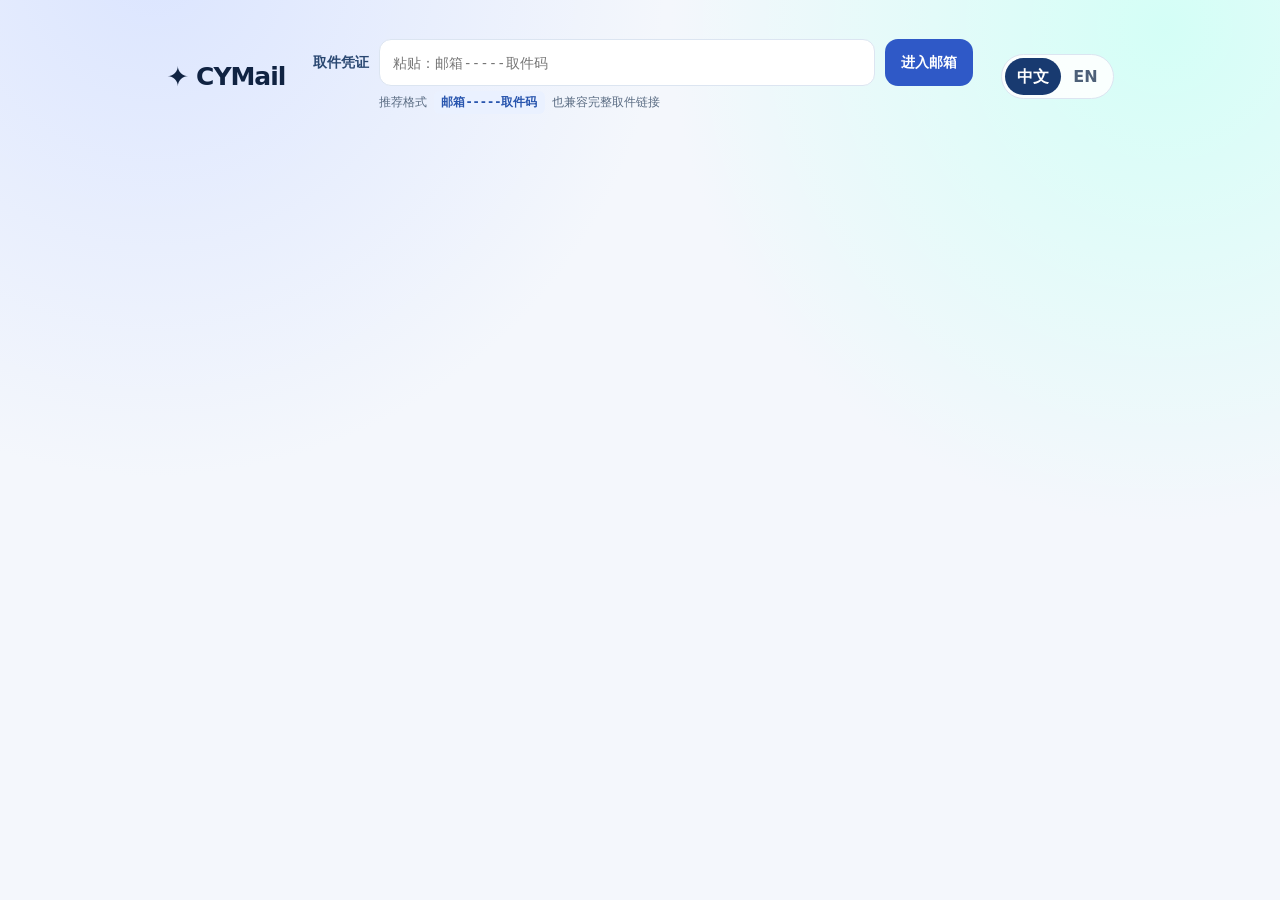
<file: pickup-web/index.html>
<!doctype html>
<html lang="zh-CN">
<head>
  <meta charset="utf-8">
  <meta name="viewport" content="width=device-width,initial-scale=1">
  <title>CYMail 邮箱取件</title>
  <link rel="stylesheet" href="styles.css?v=20260809-5">
</head>
<body>
  <div class="page-shell">
    <header class="site-header">
      <div class="brand"><span class="brand-star">✦</span><strong>CYMail</strong></div>
      <section id="access-panel" class="header-pickup">
        <strong class="header-pickup-label">取件凭证</strong>
        <div class="access-row"><input id="credential" autocomplete="off" spellcheck="false" placeholder="粘贴：邮箱-----取件码"><button id="submit">进入邮箱</button></div>
        <div class="credential-hint"><span>推荐格式</span><code>邮箱-----取件码</code><small>也兼容完整取件链接</small></div>
        <div id="status" role="status"></div>
      </section>
      <div class="header-tools">
        <div class="language"><button class="active" data-lang="zh">中文</button><button data-lang="en">EN</button></div>
        <button id="logout" class="text-button hidden">退出</button>
      </div>
    </header>

    <main>
      <div id="workspace" class="workspace hidden">
        <section class="workspace-card">
          <div class="soft-shape"></div>
          <h1 id="email">-</h1>
          <div class="badges"><span id="mail-count">0 封邮件</span><span id="validity">有效期 -</span><span>自动刷新中</span><span>私密凭证访问</span></div>
          <div class="divider"></div>
          <div class="state-title">当前邮箱状态</div>
          <div class="progress"><span id="progress-bar"></span></div>
          <p id="remaining" class="remaining">正在计算有效期…</p>
          <div class="workspace-actions"><button id="copy-email" class="light-button">复制邮箱</button><button id="refresh" class="light-button compact">刷新收件箱</button></div>
        </section>

        <section class="private-link-card">
          <div><strong>已启用私密凭证访问</strong><p>仅可通过有效取件链接或“邮箱-----取件码”进入。公开创建、领取和切换入口已关闭。<span id="link-time"></span></p></div>
          <div class="link-row"><input id="private-link" readonly><button id="copy-link">复制私密链接</button><button id="open-link" class="light-button compact">打开链接</button></div>
        </section>

        <section class="mail-workspace">
          <aside class="inbox-pane">
            <div class="pane-header"><div><strong>收件箱</strong><span id="inbox-count">0 封邮件</span></div><small id="last-refresh">尚未刷新</small></div>
            <div id="message-list" class="message-list"></div>
          </aside>

          <article class="detail-pane">
            <div class="detail-actions"><button id="load-remote-images" class="light-button compact hidden">加载远程图片</button><button id="copy-body" class="light-button compact">复制正文</button><button id="close-detail" class="light-button compact">关闭详情</button></div>
            <div id="empty-detail" class="empty-detail"><span>✉</span><strong>选择一封邮件</strong><p>从左侧收件箱选择邮件后，可在这里查看内容和验证码。</p></div>
            <div id="message-detail" class="hidden">
              <section class="subject-card"><h2 id="detail-subject">无主题</h2><p><span id="detail-sender">未知发件人</span><span id="detail-recipient">收件：-</span><span id="detail-time">-</span></p></section>
              <section class="body-card">
                <iframe id="detail-html" class="email-html hidden" title="邮件原始内容" sandbox="" referrerpolicy="no-referrer"></iframe>
                <div id="detail-text" class="email-preview">
                  <div id="detail-brand" class="detail-brand"></div>
                  <p id="detail-lead" class="detail-lead"></p>
                  <div id="detail-otp" class="detail-otp hidden"><strong></strong></div>
                  <pre id="detail-body"></pre>
                </div>
              </section>
            </div>
          </article>
        </section>
      </div>
    </main>
  </div>
  <div id="toast" class="toast" role="status"></div>
  <script src="credential-parser.js?v=20260809-1" defer></script>
  <script src="app.js?v=20260810-2" defer></script>
</body>
</html>
</file>
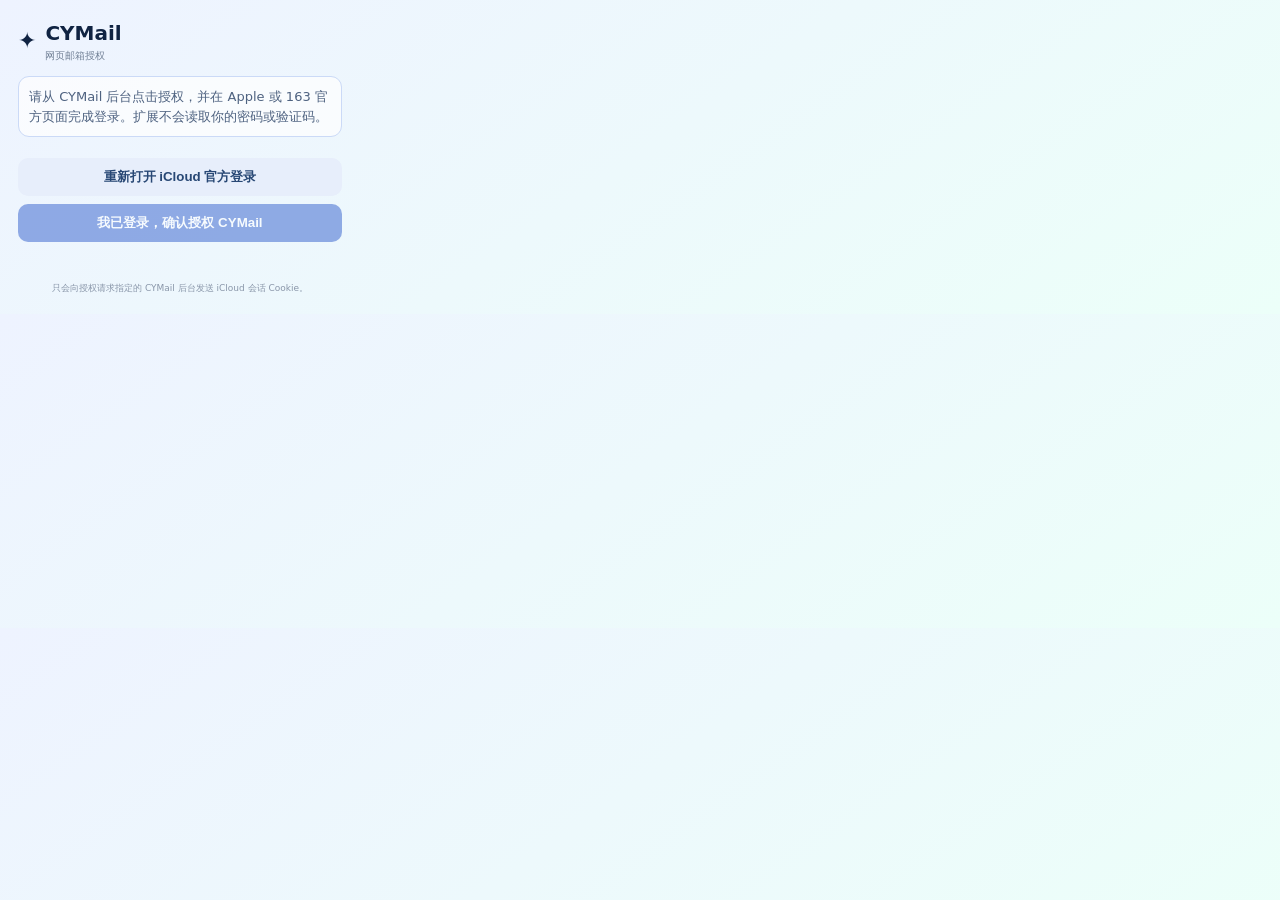
<file: browser-extension/popup.html>
<!doctype html>
<html lang="zh-CN">
<head>
  <meta charset="utf-8">
  <meta name="viewport" content="width=device-width,initial-scale=1">
  <title>CYMail 网页邮箱授权</title>
  <link rel="stylesheet" href="popup.css">
</head>
<body>
  <main>
    <header><span>✦</span><div><strong>CYMail</strong><small>网页邮箱授权</small></div></header>
    <p class="notice">请从 CYMail 后台点击授权，并在 Apple 或 163 官方页面完成登录。扩展不会读取你的密码或验证码。</p>
    <section id="pending" class="pending hidden">
      <small>待授权的 CYMail 后台</small>
      <strong id="backend-host"></strong>
      <span id="expires-at"></span>
    </section>
    <button id="open" class="secondary">重新打开 iCloud 官方登录</button>
    <button id="authorize" disabled>我已登录，确认授权 CYMail</button>
    <p id="status" role="status"></p>
    <footer>只会向授权请求指定的 CYMail 后台发送 iCloud 会话 Cookie。</footer>
  </main>
  <script src="popup.js"></script>
</body>
</html>
</file>
<file: pickup-web/styles.css>
:root {
  color-scheme: light;
  --ink: #102342;
  --muted: #728198;
  --line: #dce5f1;
  --blue: #2f59c7;
  --blue-2: #4268f4;
  --green: #12b983;
  --panel: rgba(255, 255, 255, .92);
  --soft: #f3f6fb;
  --shadow: 0 17px 48px rgba(52, 82, 128, .09);
}

* { box-sizing: border-box; }

html { min-width: 320px; }

body {
  margin: 0;
  min-height: 100vh;
  color: var(--ink);
  background:
    radial-gradient(circle at 12% -4%, rgba(218, 228, 255, .95) 0, rgba(218, 228, 255, 0) 35%),
    radial-gradient(circle at 91% 3%, rgba(210, 255, 246, .94) 0, rgba(210, 255, 246, 0) 34%),
    #f4f7fc;
  font: 15px/1.5 Inter, ui-sans-serif, system-ui, -apple-system, BlinkMacSystemFont, "Segoe UI", sans-serif;
}

button, input { font: inherit; }

button {
  border: 0;
  border-radius: 13px;
  padding: 12px 19px;
  color: #fff;
  background: var(--blue);
  font-weight: 800;
  cursor: pointer;
  transition: transform .16s ease, filter .16s ease, box-shadow .16s ease;
}

button:hover { filter: brightness(.985); transform: translateY(-1px); }
button:disabled { opacity: .55; cursor: wait; transform: none; }

.page-shell {
  width: 74vw;
  max-width: 1500px;
  margin: 0 auto;
  padding: 39px 0 72px;
}

@media (max-width: 1200px) {
  .page-shell { width: calc(100% - 32px); }
}

.site-header {
  display: grid;
  grid-template-columns: auto minmax(420px, 760px) auto;
  align-items: center;
  justify-content: space-between;
  gap: 28px;
  min-height: 45px;
  margin-bottom: 28px;
}

.brand { display: flex; align-items: center; gap: 8px; font-size: 25px; letter-spacing: -.04em; }
.brand-star { font-size: 27px; line-height: 1; }
.header-tools, .language { display: flex; align-items: center; gap: 10px; }

.language {
  gap: 0;
  padding: 3px;
  border: 1px solid var(--line);
  border-radius: 999px;
  background: rgba(255, 255, 255, .86);
}

.language button, .text-button {
  padding: 6px 12px;
  border: 0;
  border-radius: 999px;
  color: var(--muted);
  background: transparent;
  font-weight: 700;
  box-shadow: none;
}

.language button.active { color: #fff; background: #183a70; }
.text-button { font-weight: 500; }

.header-pickup {
  position: relative;
  display: grid;
  grid-template-columns: auto minmax(0, 1fr);
  align-items: center;
  gap: 10px;
  min-width: 0;
}

.header-pickup-label { color: #294771; font-size: 13px; white-space: nowrap; }
.eyebrow { color: #6d7f98; font-size: 12px; font-weight: 900; letter-spacing: .14em; }
.access-row { display: grid; grid-template-columns: minmax(0, 1fr) auto; gap: 10px; min-width: 0; }
label { display: block; margin: 25px 0 8px; font-weight: 800; }

.access-row input, .link-row input {
  min-width: 0;
  padding: 14px 16px;
  border: 1px solid var(--line);
  border-radius: 13px;
  outline: 0;
  color: var(--ink);
  background: #fff;
}

.access-row input { height: 43px; padding: 10px 13px; border-radius: 12px; font: 12px/1.5 ui-monospace, SFMono-Regular, Menlo, Consolas, monospace; letter-spacing: 0; }
.access-row button { min-height: 43px; padding: 9px 16px; font-size: 13px; }
.access-row input:focus { border-color: var(--blue-2); box-shadow: 0 0 0 3px rgba(68, 104, 242, .1); }
.access-row input.credential-valid{border-color:#18a87d;background:#f5fffb;box-shadow:0 0 0 3px rgba(24,168,125,.09)}
.credential-hint{grid-column:2;display:flex;align-items:center;gap:7px;margin-top:-5px;color:#8190a5;font-size:9px}.credential-hint code{padding:3px 7px;border-radius:6px;color:#2855ae;background:#eaf1ff;font:800 9px ui-monospace,SFMono-Regular,Menlo,Consolas,monospace}.credential-hint small{font-size:9px}
#status { position: absolute; top: calc(100% + 3px); left: 58px; z-index: 2; min-height: 0; color: #c24852; font-size: 11px; }
#status.success{color:#07865f}
#status:empty { display: none; }

.workspace { display: grid; gap: 16px; }
.workspace-card, .private-link-card, .inbox-pane, .detail-pane {
  border: 1px solid rgba(209, 221, 239, .92);
  background: var(--panel);
  box-shadow: var(--shadow);
}

.workspace-card {
  position: relative;
  overflow: hidden;
  height: 347px;
  min-height: 347px;
  padding: 27px;
  border-radius: 29px;
  background: linear-gradient(110deg, rgba(255, 255, 255, .96), rgba(239, 253, 251, .89));
}

.soft-shape {
  position: absolute;
  top: -38px;
  right: -25px;
  width: 268px;
  height: 135px;
  border-radius: 52px;
  opacity: .72;
  background: linear-gradient(135deg, #d5e8ff, #cdf7ee);
}

.workspace-card > *:not(.soft-shape) { position: relative; }
.workspace-card h1 { margin: 10px 0 7px; overflow-wrap: anywhere; font: 800 23px/1.15 ui-monospace, SFMono-Regular, Menlo, Consolas, monospace; }
.badges { display: flex; flex-wrap: wrap; gap: 9px; margin: 18px 0; }
.badges span, .pane-header span { padding: 7px 12px; border-radius: 999px; color: #284778; background: #edf3ff; font-size: 13px; font-weight: 800; }
.divider { height: 1px; margin: 17px 0; background: var(--line); }
.state-title { color: #667890; font-size: 13px; font-weight: 800; }
.progress { height: 9px; margin: 15px 0 10px; overflow: hidden; border-radius: 99px; background: #e9edf5; }
.progress span { display: block; width: 100%; height: 100%; border-radius: inherit; background: linear-gradient(90deg, var(--green), #278dcc, var(--blue-2)); transition: width .5s; }
.remaining { margin: 0; color: var(--muted); font-size: 13px; }
.workspace-actions { display: grid; grid-template-columns: 1fr 160px; gap: 12px; margin-top: 16px; }
.workspace-actions button { min-height: 52px; }
.light-button { color: #1c3d72; background: #f2f5fb; }
.compact { padding: 11px 16px; }

.private-link-card { height: 148px; min-height: 148px; padding: 20px 22px; border-radius: 22px; }
.private-link-card strong { font-size: 15px; }
.private-link-card p { margin: 4px 0 13px; color: var(--muted); }
.link-row { display: grid; grid-template-columns: minmax(0, 1fr) auto auto; gap: 10px; }
.link-row input { height: 49px; font: 12px/1.4 ui-monospace, SFMono-Regular, Menlo, Consolas, monospace; }
.link-row button { min-height: 49px; }

.mail-workspace { display: grid; grid-template-columns: 460px minmax(0, 1fr); gap: 18px; min-height: 610px; }
.inbox-pane, .detail-pane { min-width: 0; border-radius: 25px; }
.inbox-pane { display: flex; flex-direction: column; padding: 28px 26px 24px; }
.pane-header { display: flex; align-items: flex-start; justify-content: space-between; padding-bottom: 17px; }
.pane-header > div { display: grid; justify-items: start; gap: 8px; }
.pane-header small { color: var(--muted); white-space: nowrap; }

.message-list { display: grid; gap: 10px; max-height: 690px; padding-right: 7px; overflow: auto; scrollbar-color: #8c8c8c transparent; scrollbar-width: auto; }
.message-list::-webkit-scrollbar, .body-card::-webkit-scrollbar { width: 11px; }
.message-list::-webkit-scrollbar-track, .body-card::-webkit-scrollbar-track { background: transparent; }
.message-list::-webkit-scrollbar-thumb, .body-card::-webkit-scrollbar-thumb { border: 3px solid transparent; border-radius: 20px; background: #8d8d8d; background-clip: padding-box; }

.mail-item {
  width: 100%;
  padding: 15px 16px;
  border: 1px solid var(--line);
  border-radius: 18px;
  outline: 0;
  color: var(--ink);
  background: #fff;
  text-align: left;
  cursor: pointer;
  transition: border-color .15s ease, background .15s ease;
}

.mail-item:hover, .mail-item.active, .mail-item:focus-visible { border-color: #abc1ef; background: #f9fbff; }
.mail-item h3 { margin: 0 0 5px; overflow: hidden; font-size: 15px; white-space: nowrap; text-overflow: ellipsis; }
.mail-item .meta { display: flex; justify-content: flex-start; gap: 10px; color: var(--muted); font-size: 12px; }
.mail-item .meta span:first-child { max-width: 45%; overflow: hidden; white-space: nowrap; text-overflow: ellipsis; }
.mail-item .meta .recipient { min-width: 0; overflow: hidden; white-space: nowrap; text-overflow: ellipsis; }
.mail-item .meta span:last-child { margin-left: auto; white-space: nowrap; }
.item-otp-row { display: flex; align-items: center; gap: 9px; margin-bottom: 9px; }
.item-otp { display: inline-flex; align-items: center; min-height: 29px; padding: 5px 11px; border-radius: 999px; color: #078b63; background: #e9fbf4; font-size: 13px; font-weight: 900; letter-spacing: .06em; }
.otp-copy { padding: 4px 13px; border: 1px solid #8bd9ae; border-radius: 8px; color: #47b870; background: #f6fff9; font-size: 12px; line-height: 1.2; box-shadow: none; }
.otp-copy:hover { transform: none; }

.detail-pane { padding: 25px 22px 22px; }
.detail-actions { display: flex; justify-content: flex-end; gap: 10px; margin-bottom: 14px; }
.detail-actions button { min-height: 54px; }
.subject-card, .body-card { border: 1px solid var(--line); border-radius: 20px; background: #fff; }
.subject-card { padding: 18px 20px; }
.subject-card h2 { margin: 0 0 6px; font-size: 20px; line-height: 1.35; }
.subject-card p { display: flex; gap: 12px; margin: 0; color: var(--muted); font-size: 13px; }

.body-card { min-height: 500px; max-height: 690px; margin-top: 14px; padding: 0 10px 0 0; overflow: auto; }
.email-html { display: block; width: 100%; min-height: 650px; border: 0; background: #fff; }
.email-preview { width: min(620px, calc(100% - 50px)); margin: 0 auto; padding: 92px 0 80px; }
.detail-brand { min-height: 28px; margin-bottom: 43px; color: #313842; font-size: 20px; text-align: left; }
.detail-brand::before { content: "✦"; display: inline-block; margin-right: 7px; color: #222; }
.detail-lead { margin: 0 0 28px; color: #3a4350; font-size: 17px; line-height: 1.6; }
.detail-otp { display: grid; place-items: center; min-height: 102px; margin: 0 0 31px; padding: 20px 28px; border-radius: 20px; background: #f0f0f1; }
.detail-otp strong { color: #595959; font: 500 31px/1 ui-monospace, SFMono-Regular, Menlo, Consolas, monospace; letter-spacing: .16em; }
.body-card pre { margin: 0; padding-top: 22px; border-top: 1px solid #edf0f4; white-space: pre-wrap; overflow-wrap: anywhere; color: #536176; font: 14px/1.75 inherit; }
.empty-detail { min-height: 500px; display: grid; place-items: center; align-content: center; color: var(--muted); text-align: center; }
.empty-detail span { color: #b6c6db; font-size: 55px; }
.empty-detail strong { color: var(--ink); font-size: 18px; }
.empty-detail p { max-width: 350px; }
.empty-list { padding: 40px 10px; color: var(--muted); text-align: center; }

.toast { position: fixed; bottom: 28px; left: 50%; z-index: 20; padding: 10px 17px; border-radius: 11px; opacity: 0; color: #fff; background: #10294f; pointer-events: none; transform: translate(-50%, 20px); transition: .2s; }
.toast.show { opacity: 1; transform: translate(-50%, 0); }
.hidden { display: none !important; }

@media (max-width: 1000px) {
  .header-pickup { grid-template-columns: 1fr; }
  .header-pickup-label { display: none; }
  .credential-hint{grid-column:1}
  #status { left: 0; }
  .mail-workspace { grid-template-columns: 1fr; }
  .message-list { max-height: 430px; }
  .workspace-actions { grid-template-columns: 1fr 150px; }
}

@media (max-width: 680px) {
  .page-shell { width: calc(100% - 24px); max-width: none; padding-top: 20px; }
  .brand { font-size: 20px; }
  .site-header { grid-template-columns: 1fr auto; gap: 12px; margin-bottom: 18px; }
  .header-pickup { grid-column: 1 / -1; grid-row: 2; }
  .access-row, .link-row, .workspace-actions { grid-template-columns: 1fr; }
  .workspace-card, .private-link-card, .inbox-pane, .detail-pane { border-radius: 18px; }
  .workspace-card { min-height: 0; padding: 21px; }
  .workspace-card, .private-link-card { height: auto; }
  .workspace-card h1 { font-size: 18px; }
  .mail-workspace { min-height: 0; }
  .inbox-pane, .detail-pane { padding: 16px; }
  .detail-actions { justify-content: stretch; }
  .detail-actions button { flex: 1; }
  .subject-card p { flex-direction: column; gap: 2px; }
  .body-card { min-height: 350px; }
	.email-html { min-height: 560px; }
  .email-preview { width: calc(100% - 30px); padding: 55px 0; }
  .header-tools { gap: 3px; }
  .text-button { padding: 6px; }
  .language button { padding: 5px 8px; }
}

/* Readability refresh: larger type and stronger contrast for secondary text. */
:root { --muted: #53657d; }
body { font-size: 16px; line-height: 1.6; }
.language button, .text-button { color: #4d6078; }
.header-pickup-label { font-size: 14px; }
.eyebrow { color: #536780; font-size: 13px; }
.access-row input { height: 47px; font-size: 14px; }
.access-row button { min-height: 47px; font-size: 14px; }
.credential-hint { color: #596b82; font-size: 12px; }
.credential-hint code, .credential-hint small { font-size: 12px; }
#status { font-size: 13px; }
.state-title, .remaining { font-size: 14px; }
.private-link-card p { color: var(--muted); font-size: 14px; }
.link-row input { font-size: 14px; }
.pane-header small { color: var(--muted); font-size: 13px; }
.mail-item h3 { font-size: 16px; }
.mail-item .meta { color: var(--muted); font-size: 13px; }
.subject-card p { color: var(--muted); font-size: 14px; }
.body-card pre { color: #3f5068; font-size: 15px; }
.empty-detail p, .empty-list { color: var(--muted); font-size: 14px; }

@media (max-width: 680px) {
  body { font-size: 15px; }
  .credential-hint { flex-wrap: wrap; }
}
</file>
<file: browser-extension/popup.css>
:root{color-scheme:light;--ink:#102342;--muted:#718096;--line:#dfe7f2;--blue:#315fcd}*{box-sizing:border-box}body{margin:0;width:360px;color:var(--ink);background:linear-gradient(145deg,#eef3ff,#ecfff9);font:13px/1.5 system-ui,-apple-system,"Segoe UI",sans-serif}main{padding:18px}header{display:flex;align-items:center;gap:9px;margin-bottom:13px}header>span{font-size:22px}header strong,header small{display:block}header strong{font-size:20px}header small{color:var(--muted);font-size:10px}.notice{padding:10px;border:1px solid #cbdaf7;border-radius:11px;color:#4e6280;background:rgba(255,255,255,.7)}.pending{display:grid;gap:3px;margin:11px 0;padding:10px;border:1px solid #b9daca;border-radius:10px;background:#f2fff9}.pending small,.pending span{color:var(--muted);font-size:10px}.pending strong{overflow:hidden;text-overflow:ellipsis;white-space:nowrap}.hidden{display:none}button{width:100%;margin-top:8px;padding:10px;border:0;border-radius:10px;color:#fff;background:var(--blue);font-weight:800;cursor:pointer}button:disabled{opacity:.5;cursor:not-allowed}.secondary{color:#284875;background:#e7eefb}#status{min-height:20px;margin:10px 0 0;color:#ba4651;font-size:11px}#status.ok{color:#07865f}footer{margin-top:10px;color:#8996a9;font-size:9px;text-align:center}
</file>
